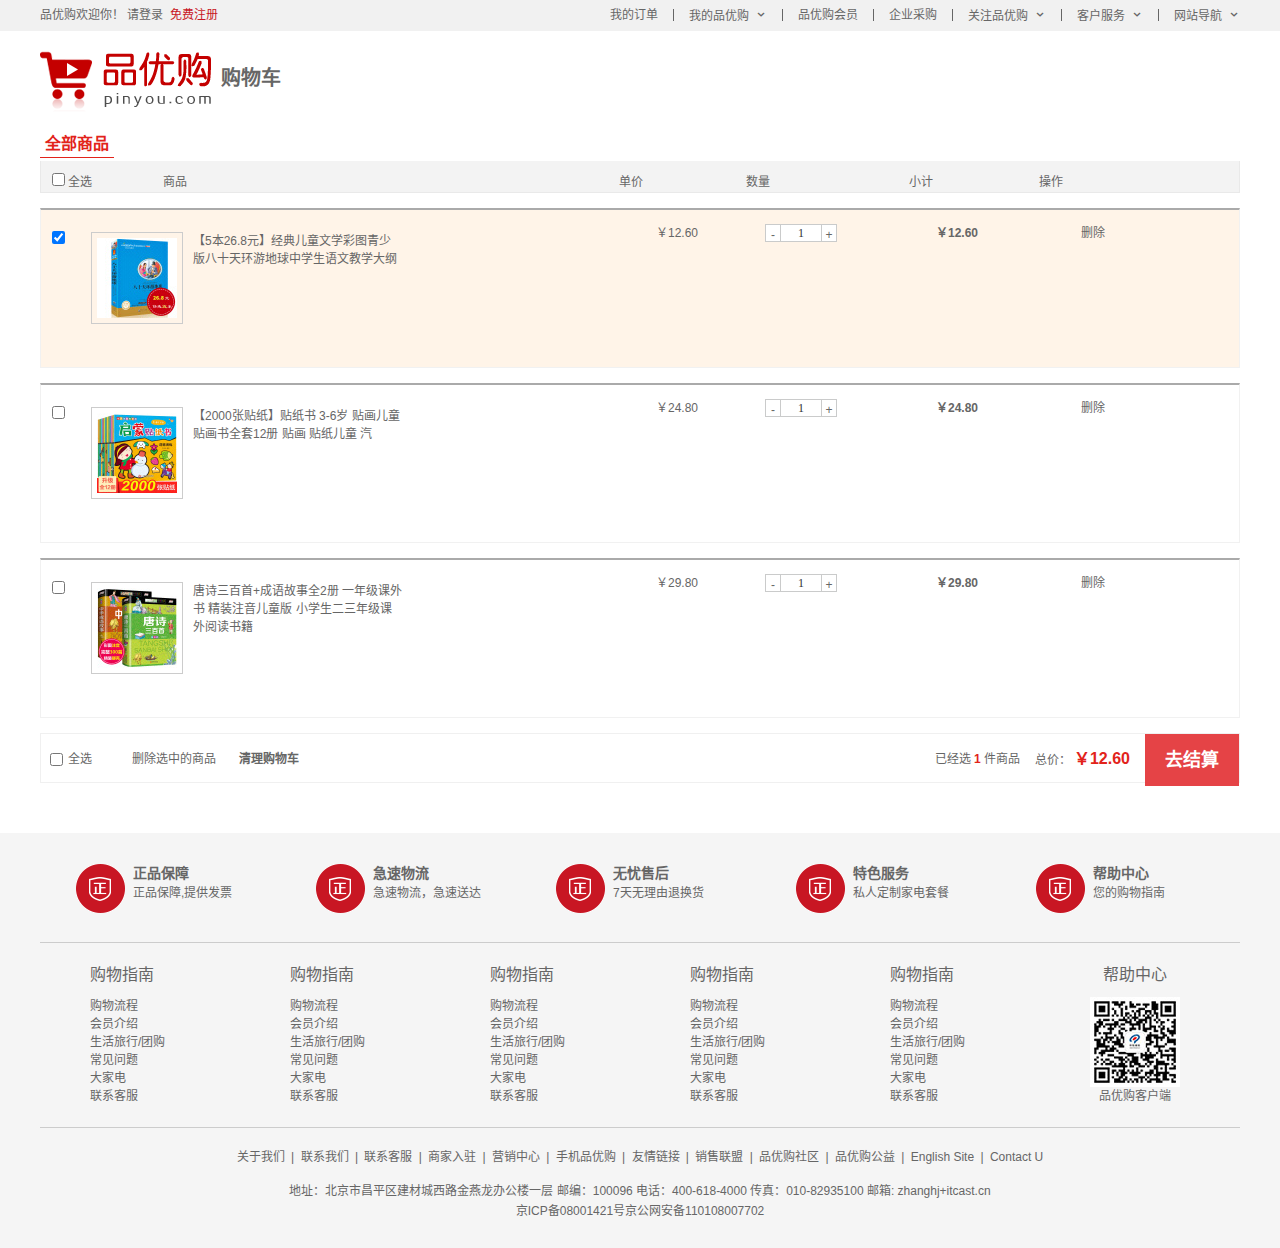
<file: 品优购网站/car.html>
<!DOCTYPE html>
<html lang="zh-CN">

<head>
    <meta charset="UTF-8">
    <title>我的购物车-品优购</title>
    <meta name="description" content="品优购JD.COM-专业的综合网上购物商城,销售家电、数码通讯、电脑、家居百货、服装服饰、母婴、图书、食品等数万个品牌优质商品.便捷、诚信的服务，为您提供愉悦的网上购物体验!" />
    <meta name="Keywords" content="网上购物,网上商城,手机,笔记本,电脑,MP3,CD,VCD,DV,相机,数码,配件,手表,存储卡,品优购" />
    <!-- 引入facicon.ico网页图标 -->
    <link rel="shortcut icon" href="favicon.ico" type="image/x-icon" />
    <!-- 引入css 初始化的css 文件 -->
    <link rel="stylesheet" href="css/base.css">
    <!-- 引入公共样式的css 文件 -->
    <link rel="stylesheet" href="css/common.css">
    <!-- 引入car css -->
    <link rel="stylesheet" href="css/car.css">
    <!-- 先引入jquery  -->
    <script src="js/jQuery.min.js"></script>
    <!-- 在引入我们自己的js文件 -->
    <script src="js/car.js"></script>
</head>

<body>
    <!-- 顶部快捷导航start -->
    <section class="shortcut">
        <div class="w">
            <div class="fl">
                <ul>
                    <li>品优购欢迎你！&nbsp;</li>
                    <li>
                        <a href="javascript:;">请登录&nbsp;</a>
                        <a href="register.html" class="style_red" >免费注册</a>
                    </li>
                </ul>

            </div>
            <div class="fr">

                <ul>
                    <li>我的订单</li>
                    <li></li>
                    <li class="arrow-icon">我的品优购</li>
                    <li></li>
                    <li>品优购会员</li>
                    <li></li>
                    <li>企业采购</li>
                    <li></li>
                    <li class="arrow-icon">关注品优购</li>
                    <li></li>
                    <li class="arrow-icon">客户服务</li>
                    <li></li>
                    <li class="arrow-icon">网站导航</li>
                </ul>

            </div>
        </div>
    </section>
    <!-- 顶部快捷导航end  -->


    <div class="car-header">
        <div class="w">
            <div class="car-logo">
                <a href="index.html"><img src="images/logo.png" alt="logo"></a><b>购物车</b>
            </div>
        </div>
    </div>

    </div>
    <div class="c-container">
        <div class="w">
            <div class="cart-filter-bar">
                <em>全部商品</em>
            </div>
            <!-- 购物车主要核心区域 -->
            <div class="cart-warp">
                <!-- 头部全选模块 -->
                <div class="cart-thead">
                    <div class="t-checkbox">
                        <input type="checkbox" name="" id="" class="checkall"> 全选
                    </div>
                    <div class="t-goods">商品</div>
                    <div class="t-price">单价</div>
                    <div class="t-num">数量</div>
                    <div class="t-sum">小计</div>
                    <div class="t-action">操作</div>
                </div>
                <!-- 商品详细模块 -->
                <div class="cart-item-list">
                    <div class="cart-item check-cart-item">
                        <div class="p-checkbox">
                            <input type="checkbox" name="" id="" checked class="j-checkbox">
                        </div>
                        <div class="p-goods">
                            <div class="p-img">
                                <img src="upload/p1.jpg" alt="">
                            </div>
                            <div class="p-msg">【5本26.8元】经典儿童文学彩图青少版八十天环游地球中学生语文教学大纲</div>
                        </div>
                        <div class="p-price">￥12.60</div>
                        <div class="p-num">
                            <div class="quantity-form">
                                <a href="javascript:;" class="decrement">-</a>
                                <input type="text" class="itxt" value="1">
                                <a href="javascript:;" class="increment">+</a>
                            </div>
                        </div>
                        <div class="p-sum">￥12.60</div>
                        <div class="p-action"><a href="javascript:;">删除</a></div>
                    </div>
                    <div class="cart-item">
                        <div class="p-checkbox">
                            <input type="checkbox" name="" id="" class="j-checkbox">
                        </div>
                        <div class="p-goods">
                            <div class="p-img">
                                <img src="upload/p2.jpg" alt="">
                            </div>
                            <div class="p-msg">【2000张贴纸】贴纸书 3-6岁 贴画儿童 贴画书全套12册 贴画 贴纸儿童 汽</div>
                        </div>
                        <div class="p-price">￥24.80</div>
                        <div class="p-num">
                            <div class="quantity-form">
                                <a href="javascript:;" class="decrement">-</a>
                                <input type="text" class="itxt" value="1">
                                <a href="javascript:;" class="increment">+</a>
                            </div>
                        </div>
                        <div class="p-sum">￥24.80</div>
                        <div class="p-action"><a href="javascript:;">删除</a></div>
                    </div>
                    <div class="cart-item">
                        <div class="p-checkbox">
                            <input type="checkbox" name="" id="" class="j-checkbox">
                        </div>
                        <div class="p-goods">
                            <div class="p-img">
                                <img src="upload/p3.jpg" alt="">
                            </div>
                            <div class="p-msg">唐诗三百首+成语故事全2册 一年级课外书 精装注音儿童版 小学生二三年级课外阅读书籍</div>
                        </div>
                        <div class="p-price">￥29.80</div>
                        <div class="p-num">
                            <div class="quantity-form">
                                <a href="javascript:;" class="decrement">-</a>
                                <input type="text" class="itxt" value="1">
                                <a href="javascript:;" class="increment">+</a>
                            </div>
                        </div>
                        <div class="p-sum">￥29.80</div>
                        <div class="p-action"><a href="javascript:;">删除</a></div>
                    </div>
                </div>

                <!-- 结算模块 -->
                <div class="cart-floatbar">
                    <div class="select-all">
                        <input type="checkbox" name="" id="" class="checkall">全选
                    </div>
                    <div class="operation">
                        <a href="javascript:;" class="remove-batch"> 删除选中的商品</a>
                        <a href="javascript:;" class="clear-all">清理购物车</a>
                    </div>
                    <div class="toolbar-right">
                        <div class="amount-sum">已经选<em>0</em>件商品</div>
                        <div class="price-sum">总价： <em>0</em></div>
                        <div class="btn-area">去结算</div>
                    </div>
                </div>
            </div>
        </div>

    </div>

    <!-- footer start -->
    <footer class="footer">
        <div class="w">
            <div class="mod_service">
                <ul>
                    <li>
                        <h5></h5>
                        <div class="service_txt">
                            <h4>正品保障</h4>
                            <p>正品保障,提供发票</p>
                        </div>
                    </li>
                    <li>
                        <h5></h5>
                        <div class="service_txt">
                            <h4>急速物流</h4>
                            <p>急速物流，急速送达</p>
                        </div>
                    </li>
                    <li>
                        <h5></h5>
                        <div class="service_txt">
                            <h4>无忧售后</h4>
                            <p>7天无理由退换货</p>
                        </div>
                    </li>
                    <li>
                        <h5></h5>
                        <div class="service_txt">
                            <h4>特色服务</h4>
                            <p>私人定制家电套餐</p>
                        </div>
                    </li>
                    <li>
                        <h5></h5>
                        <div class="service_txt">
                            <h4>帮助中心</h4>
                            <p>您的购物指南</p>
                        </div>
                    </li>
                </ul>
            </div>
        </div>
        <div class="mod_help w">
            <dl>
                <dt>购物指南</dt>
                <dd><a href="javascript:;">购物流程</a></dd>
                <dd><a href="javascript:;">会员介绍</a></dd>
                <dd><a href="javascript:;">生活旅行/团购</a></dd>
                <dd><a href="javascript:;">常见问题</a></dd>
                <dd><a href="javascript:;">大家电</a></dd>
                <dd><a href="javascript:;">联系客服</a></dd>
            </dl>
            <dl>
                <dt>购物指南</dt>
                <dd><a href="javascript:;">购物流程</a></dd>
                <dd><a href="javascript:;">会员介绍</a></dd>
                <dd><a href="javascript:;">生活旅行/团购</a></dd>
                <dd><a href="javascript:;">常见问题</a></dd>
                <dd><a href="javascript:;">大家电</a></dd>
                <dd><a href="javascript:;">联系客服</a></dd>
            </dl>
            <dl>
                <dt>购物指南</dt>
                <dd><a href="javascript:;">购物流程</a></dd>
                <dd><a href="javascript:;">会员介绍</a></dd>
                <dd><a href="javascript:;">生活旅行/团购</a></dd>
                <dd><a href="javascript:;">常见问题</a></dd>
                <dd><a href="javascript:;">大家电</a></dd>
                <dd><a href="javascript:;">联系客服</a></dd>
            </dl>
            <dl>
                <dt>购物指南</dt>
                <dd><a href="javascript:;">购物流程</a></dd>
                <dd><a href="javascript:;">会员介绍</a></dd>
                <dd><a href="javascript:;">生活旅行/团购</a></dd>
                <dd><a href="javascript:;">常见问题</a></dd>
                <dd><a href="javascript:;">大家电</a></dd>
                <dd><a href="javascript:;">联系客服</a></dd>
            </dl>
            <dl>
                <dt>购物指南</dt>
                <dd><a href="javascript:;">购物流程</a></dd>
                <dd><a href="javascript:;">会员介绍</a></dd>
                <dd><a href="javascript:;">生活旅行/团购</a></dd>
                <dd><a href="javascript:;">常见问题</a></dd>
                <dd><a href="javascript:;">大家电</a></dd>
                <dd><a href="javascript:;">联系客服</a></dd>
            </dl>
            <dl>
                <dt>帮助中心</dt>
                <dd>
                    <img src="images/wx_cz.jpg" alt="">
                    品优购客户端
                </dd>
            </dl>
        </div>
        <div class="mod_copyright">
            <div class="links">
                <a href="#">关于我们</a> | <a href="#">联系我们</a> | <a href="#">联系客服</a> | <a href="#">商家入驻</a> |
                <a href="#">营销中心</a> | <a href="#">手机品优购</a> | <a href="#">友情链接</a> | <a href="#">销售联盟</a> |
                <a href="#">品优购社区</a> | <a href="#">品优购公益</a> | <a href="#">English Site</a>  | <a href="#">Contact U</a>
            </div>
            <div class="copyright">
                地址：北京市昌平区建材城西路金燕龙办公楼一层 邮编：100096 电话：400-618-4000 传真：010-82935100 邮箱: zhanghj+itcast.cn <br>
                京ICP备08001421号京公网安备110108007702
            </div>
        </div>
    </footer>
    <!-- footer end -->
</body>

</html>
</file>
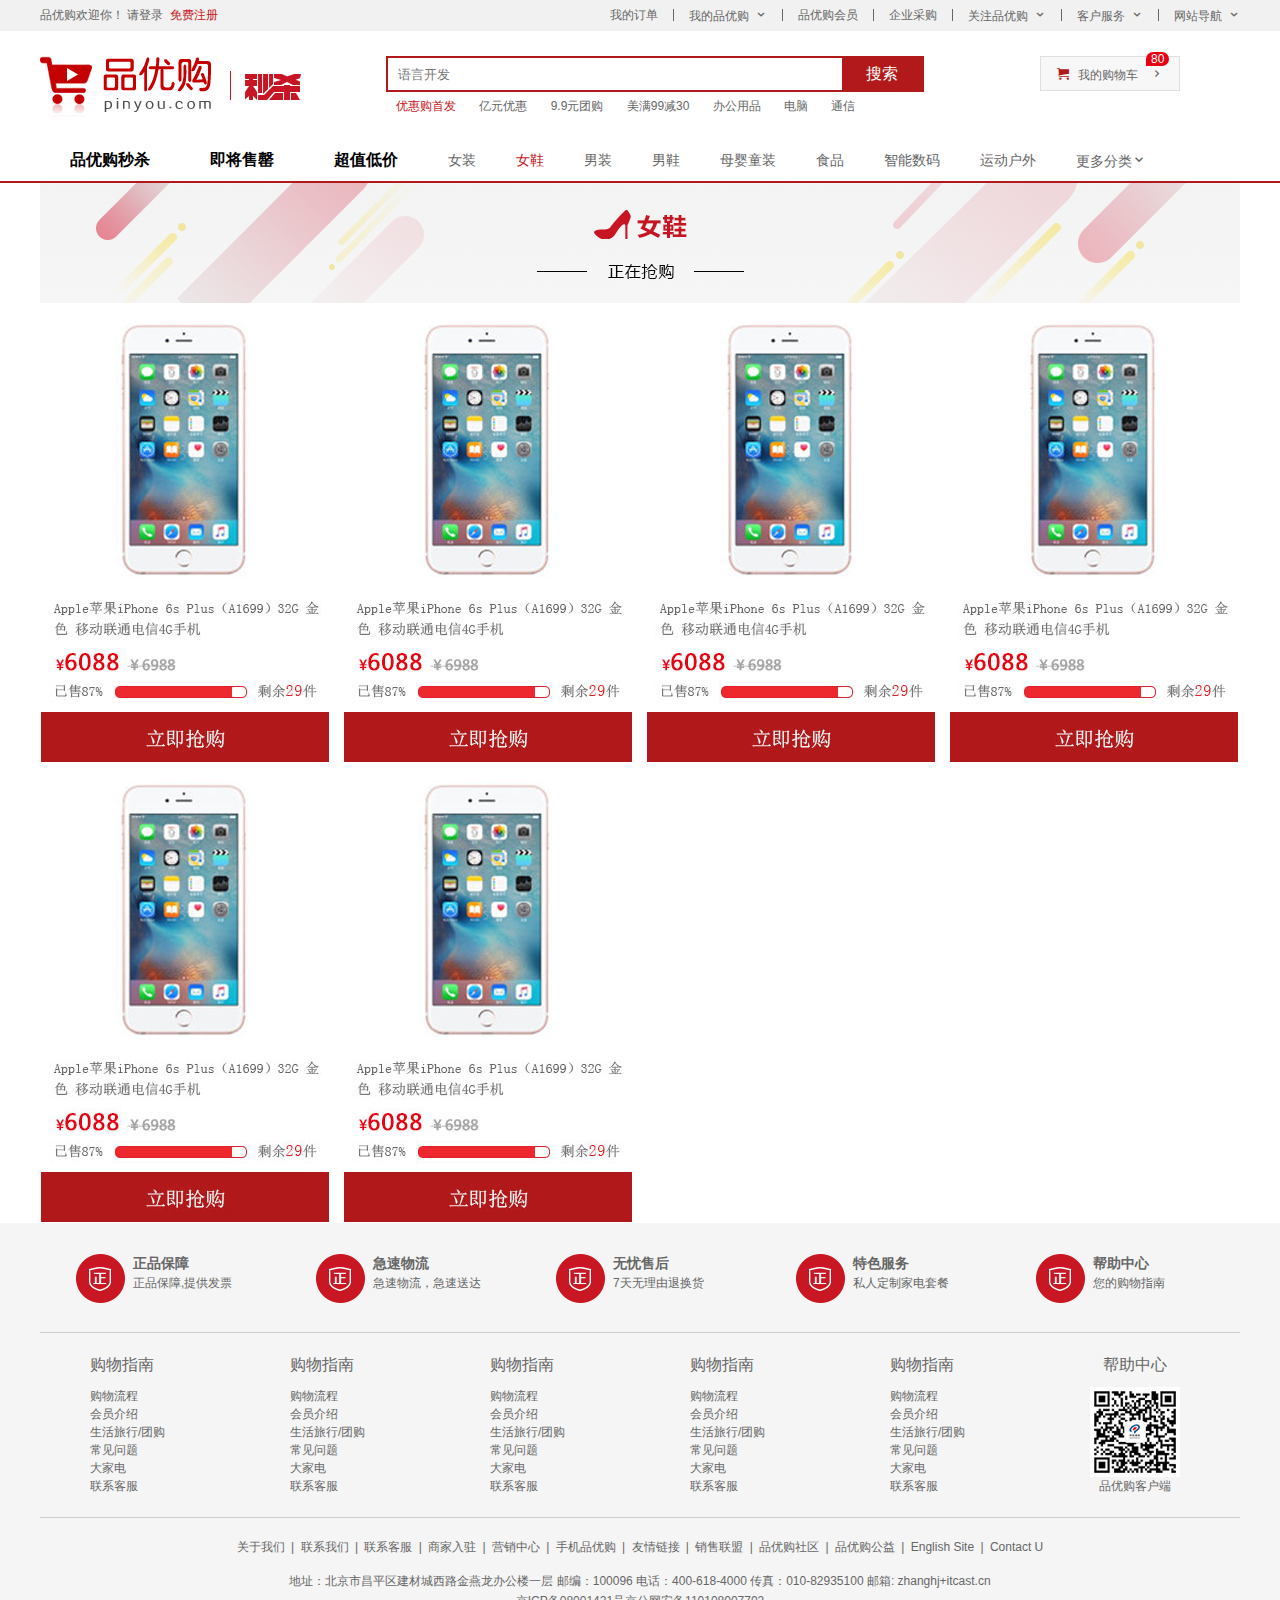
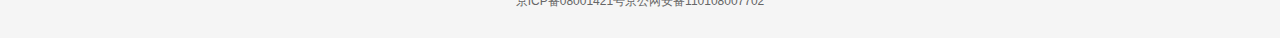
<file: 品优购网站/list.html>
<!DOCTYPE html>
<html lang="en">
<head>
    <meta charset="UTF-8">
    <!--    网站说明SEO-->
    <meta name="description" content="品优购商城-专业的综合网上购物商城,销售家电、数码通讯、电脑、家居百货、服装服饰、母婴、图书、食品等数
    万个品牌优质商品.便捷、诚信的服务，为您提供愉悦的网上购物体验!">
    <meta name="keywords" content="网上购物,网上商城,手机,笔记本,电脑,MP3,CD,VCD,DV,相机,数码,配件,手表,存储卡,品优购">
    <title>列表页-综合网购首选-正品低价、品质保障、配送及时、轻松购物！</title>
    <!--    引入初始化样式-->
    <link rel="stylesheet" href="css/base.css">
    <link rel="stylesheet" href="css/common.css">
    <link rel="stylesheet" href="css/list.css">
    <!--    引入favicon图标-->
    <link rel="shortcut icon" href="favicon.ico">
</head>
<body>
    <!--    快捷导航模块 start-->
    <section class="shortcut">
        <div class="w">
            <div class="fl">
                <ul>
                    <li>品优购欢迎你！&nbsp;</li>
                    <li>
                        <a href="javascript:;">请登录&nbsp;</a>
                        <a href="javascript:;" class="style_red" >免费注册</a>
                    </li>
                </ul>

            </div>
            <div class="fr">

                <ul>
                    <li>我的订单</li>
                    <li></li>
                    <li class="arrow-icon">我的品优购</li>
                    <li></li>
                    <li>品优购会员</li>
                    <li></li>
                    <li>企业采购</li>
                    <li></li>
                    <li class="arrow-icon">关注品优购</li>
                    <li></li>
                    <li class="arrow-icon">客户服务</li>
                    <li></li>
                    <li class="arrow-icon">网站导航</li>
                </ul>

            </div>
        </div>
    </section>
    <!--    快捷导航模块 end-->

    <!--header头部模块制作 start-->
    <header class="header w">
        <!--        logo模块-->
        <div class="logo">
            <h1>
                <a href="index.html" title="品优购商城">品优购商城</a>
            </h1>
        </div>
<!--        列表页的秒杀模块-->
        <div class="sk">
            <img src="images/sk.png" alt="秒杀">
        </div>
        <!--        search搜索-->
        <div class="search">
            <input type="search" placeholder="语言开发">
            <button>搜索</button>
            <!--            hotwords模块制作-->
        </div>
        <div class="hotwords">
            <a href="javascript:;" class="style_red">优惠购首发</a>
            <a href="javascript:;">亿元优惠</a>
            <a href="javascript:;">9.9元团购</a>
            <a href="javascript:;">美满99减30</a>
            <a href="javascript:;">办公用品</a>
            <a href="javascript:;">电脑</a>
            <a href="javascript:;">通信</a>
        </div>
        <!--        购物车模块-->

        <div class="shopcar">
            <a href="car.html">我的购物车</a>
            <i class="count">80</i>
        </div>
    </header>
    <!--header头部模块制作 end-->

    <!--nav头部模块制作 start-->
    <nav class="nav">
        <div class="w">
            <div class="sk_list">
                <ul>
                    <li><a href="javascript:;">品优购秒杀</a></li>
                    <li><a href="javascript:;">即将售罄</a></li>
                    <li><a href="javascript:;">超值低价</a></li>
                </ul>
            </div>
            <div class="sk_con">
                <ul>
                    <li><a href="javascript:;">女装</a></li>
                    <li><a href="javascript:;" class="style_red">女鞋</a></li>
                    <li><a href="javascript:;">男装</a></li>
                    <li><a href="javascript:;">男鞋</a></li>
                    <li><a href="javascript:;">母婴童装</a></li>
                    <li><a href="javascript:;">食品</a></li>
                    <li><a href="javascript:;">智能数码</a></li>
                    <li><a href="javascript:;">运动户外</a></li>
                    <li><a href="javascript:;">更多分类</a></li>
                </ul>
            </div>

        </div>

    </nav>
    <!--nav头部模块制作 end-->

    <!--    列表页主体部分start-->
    <div class="sk_container w">
        <div class="sk_hd">
            <img src="upload/bg_03.png" alt="背景图片">
        </div>
        <div class="sk_bd">
            <ul class="clearfix">
                <li><img src="upload/list.jpg" alt=""></li>
                <li><img src="upload/list.jpg" alt=""></li>
                <li><img src="upload/list.jpg" alt=""></li>
                <li><img src="upload/list.jpg" alt=""></li>
                <li><img src="upload/list.jpg" alt=""></li>
                <li><img src="upload/list.jpg" alt=""></li>
            </ul>
        </div>
    </div>
    <!--    列表页主体部分end-->


    <!--footer底部模块制作 start-->
    <footer class="footer">
        <div class="w">
            <div class="mod_service">
                <ul>
                    <li>
                        <h5></h5>
                        <div class="service_txt">
                            <h4>正品保障</h4>
                            <p>正品保障,提供发票</p>
                        </div>
                    </li>
                    <li>
                        <h5></h5>
                        <div class="service_txt">
                            <h4>急速物流</h4>
                            <p>急速物流，急速送达</p>
                        </div>
                    </li>
                    <li>
                        <h5></h5>
                        <div class="service_txt">
                            <h4>无忧售后</h4>
                            <p>7天无理由退换货</p>
                        </div>
                    </li>
                    <li>
                        <h5></h5>
                        <div class="service_txt">
                            <h4>特色服务</h4>
                            <p>私人定制家电套餐</p>
                        </div>
                    </li>
                    <li>
                        <h5></h5>
                        <div class="service_txt">
                            <h4>帮助中心</h4>
                            <p>您的购物指南</p>
                        </div>
                    </li>
                </ul>
            </div>
        </div>
        <div class="mod_help w">
            <dl>
                <dt>购物指南</dt>
                <dd><a href="javascript:;">购物流程</a></dd>
                <dd><a href="javascript:;">会员介绍</a></dd>
                <dd><a href="javascript:;">生活旅行/团购</a></dd>
                <dd><a href="javascript:;">常见问题</a></dd>
                <dd><a href="javascript:;">大家电</a></dd>
                <dd><a href="javascript:;">联系客服</a></dd>
            </dl>
            <dl>
                <dt>购物指南</dt>
                <dd><a href="javascript:;">购物流程</a></dd>
                <dd><a href="javascript:;">会员介绍</a></dd>
                <dd><a href="javascript:;">生活旅行/团购</a></dd>
                <dd><a href="javascript:;">常见问题</a></dd>
                <dd><a href="javascript:;">大家电</a></dd>
                <dd><a href="javascript:;">联系客服</a></dd>
            </dl>
            <dl>
                <dt>购物指南</dt>
                <dd><a href="javascript:;">购物流程</a></dd>
                <dd><a href="javascript:;">会员介绍</a></dd>
                <dd><a href="javascript:;">生活旅行/团购</a></dd>
                <dd><a href="javascript:;">常见问题</a></dd>
                <dd><a href="javascript:;">大家电</a></dd>
                <dd><a href="javascript:;">联系客服</a></dd>
            </dl>
            <dl>
                <dt>购物指南</dt>
                <dd><a href="javascript:;">购物流程</a></dd>
                <dd><a href="javascript:;">会员介绍</a></dd>
                <dd><a href="javascript:;">生活旅行/团购</a></dd>
                <dd><a href="javascript:;">常见问题</a></dd>
                <dd><a href="javascript:;">大家电</a></dd>
                <dd><a href="javascript:;">联系客服</a></dd>
            </dl>
            <dl>
                <dt>购物指南</dt>
                <dd><a href="javascript:;">购物流程</a></dd>
                <dd><a href="javascript:;">会员介绍</a></dd>
                <dd><a href="javascript:;">生活旅行/团购</a></dd>
                <dd><a href="javascript:;">常见问题</a></dd>
                <dd><a href="javascript:;">大家电</a></dd>
                <dd><a href="javascript:;">联系客服</a></dd>
            </dl>
            <dl>
                <dt>帮助中心</dt>
                <dd>
                    <img src="images/wx_cz.jpg" alt="">
                    品优购客户端
                </dd>
            </dl>
        </div>
        <div class="mod_copyright">
            <div class="links">
                <a href="#">关于我们</a> | <a href="#">联系我们</a> | <a href="#">联系客服</a> | <a href="#">商家入驻</a> |
                <a href="#">营销中心</a> | <a href="#">手机品优购</a> | <a href="#">友情链接</a> | <a href="#">销售联盟</a> |
                <a href="#">品优购社区</a> | <a href="#">品优购公益</a> | <a href="#">English Site</a>  | <a href="#">Contact U</a>
            </div>
            <div class="copyright">
                地址：北京市昌平区建材城西路金燕龙办公楼一层 邮编：100096 电话：400-618-4000 传真：010-82935100 邮箱: zhanghj+itcast.cn <br>
                京ICP备08001421号京公网安备110108007702
            </div>
        </div>
    </footer>
    <!--footer底部模块制作 end-->

</body>
</html>
</file>
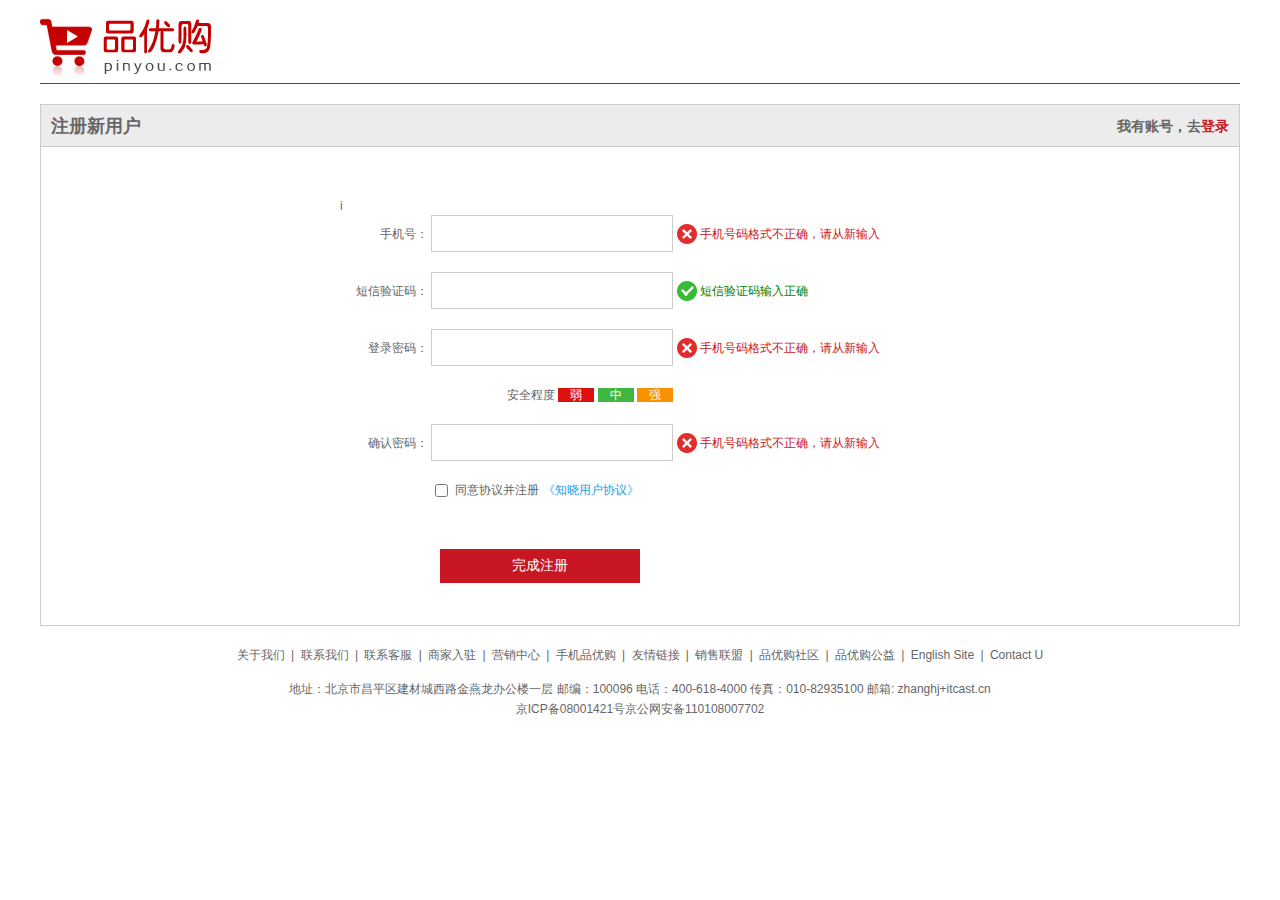
<file: 品优购网站/register.html>
<!DOCTYPE html>
<html lang="en">
<head>
    <meta charset="UTF-8">
    <title>个人注册</title>
    <!--    引入favicon图标-->
    <link rel="shortcut icon" href="favicon.ico">
    <!--    引入初始化样式-->
    <link rel="stylesheet" href="css/base.css">
    <!--    引入自己的注册页面的css-->
    <link rel="stylesheet" href="css/register.css">
</head>
<body>
    <div class="w">
<!--头部-->
        <header>
            <div class="logo">
                <a href="index.html"><img src="images/logo.png" alt="logo"></a>
            </div>
        </header>
<!--        注册区域-->
        <div class="registerarea">
            <h3>
                注册新用户
                <div class="login">
                    我有账号，去<a href="javascript:;" class="style_red">登录</a>
                </div>
            </h3>
            <div class="reg_form">
                <form action="">
                    <ul>i
                        <li>
                            <label for="inp">手机号：</label>
                            <input type="text" class="inp" id="inp">
                            <span class="error">
                            <i class="error_icon"></i>
                            手机号码格式不正确，请从新输入
                        </span>
                        </li>
                        <li>
                            <label for="">短信验证码：</label>
                            <input type="text" class="inp">
                            <span class="success">
                            <i class="success_icon"></i>
                            短信验证码输入正确
                        </span>
                        </li>
                        <li>
                            <label for="">登录密码：</label>
                            <input type="password" class="inp">
                            <span class="error">
                            <i class="error_icon"></i>
                            手机号码格式不正确，请从新输入
                        </span>
                        </li>
                        <li class="safe">
                            安全程度 <em class="ruo">弱</em>
                            <em class="zhong">中</em>
                            <em class="qiang">强</em>
                        </li>
                        <li>
                            <label for="">确认密码：</label>
                            <input type="password" class="inp">
                            <span class="error">
                            <i class="error_icon"></i>
                            手机号码格式不正确，请从新输入
                        </span>
                        </li>
                        <li class="agree">
                            <input type="checkbox" name="" id="checkbox">
                            <label for="checkbox">同意协议并注册</label>
                            <a href="#">《知晓用户协议》</a>
                        </li>
                        <li>
                            <input type="submit" value="完成注册" class="btn">
                        </li>
                    </ul>
                </form>
            </div>
        </div>
<!--        底部区域-->
        <div class="footer">
            <div class="mod_copyright">
                <div class="links">
                    <a href="#">关于我们</a> | <a href="#">联系我们</a> | <a href="#">联系客服</a> | <a href="#">商家入驻</a> |
                    <a href="#">营销中心</a> | <a href="#">手机品优购</a> | <a href="#">友情链接</a> | <a href="#">销售联盟</a> |
                    <a href="#">品优购社区</a> | <a href="#">品优购公益</a> | <a href="#">English Site</a>  | <a href="#">Contact U</a>
                </div>
                <div class="copyright">
                    地址：北京市昌平区建材城西路金燕龙办公楼一层 邮编：100096 电话：400-618-4000 传真：010-82935100 邮箱: zhanghj+itcast.cn <br>
                    京ICP备08001421号京公网安备110108007702
                </div>
            </div>
        </div>
    </div>
</body>
</html>
</file>
<file: 品优购网站/css/base.css>
/* 把我们所有标签的内外边距清零 */
* {
    margin: 0;
    padding: 0;
    /* css3盒子模型 */
    box-sizing: border-box;
}
/* em 和 i 斜体的文字不倾斜 */
em,
i {
    font-style: normal
}
/* 去掉li 的小圆点 */
li {
    list-style: none
}

img {
    /* border 0 照顾低版本浏览器 如果 图片外面包含了链接会有边框的问题 */
    border: 0;
    /* 取消图片底侧有空白缝隙的问题 */
    vertical-align: middle
}

button {
    /* 当我们鼠标经过button 按钮的时候，鼠标变成小手 */
    cursor: pointer
}

a {
    color: #666;
    text-decoration: none
}

a:hover {
    color: #c81623
}

button,
input {
    /* "\5B8B\4F53" 就是宋体的意思 这样浏览器兼容性比较好 */
    font-family: Microsoft YaHei, Heiti SC, tahoma, arial, Hiragino Sans GB, "\5B8B\4F53", sans-serif;
    /* 默认有灰色边框我们需要手动去掉 */
    border: 0; 
    outline: none;
}

body {
    /* CSS3 抗锯齿形 让文字显示的更加清晰 */
    -webkit-font-smoothing: antialiased;
    background-color: #fff;
    font: 12px/1.5 Microsoft YaHei, Heiti SC, tahoma, arial, Hiragino Sans GB, "\5B8B\4F53", sans-serif;
    color: #666
}

.hide,
.none {
    display: none
}
/* 清除浮动 */
.clearfix:after {
    visibility: hidden;
    clear: both;
    display: block;
    content: ".";
    height: 0
}

.clearfix {
    *zoom: 1
}
</file>
<file: 品优购网站/css/common.css>
/*申明字体图标*/
@font-face {
    font-family: 'icomoon';
    src:  url('../fonts/icomoon.eot?tomleg');
    src:  url('../fonts/icomoon.eot?tomleg#iefix') format('embedded-opentype'),
    url('../fonts/icomoon.ttf?tomleg') format('truetype'),
    url('../fonts/icomoon.woff?tomleg') format('woff'),
    url('../fonts/icomoon.svg?tomleg#icomoon') format('svg');
    font-weight: normal;
    font-style: normal;
    font-display: block;
}

/*版心*/
.w {
    width: 1200px;
    margin:0 auto;
}
.style_red {
    color:#c81623;
}

.fl {
    float: left;
}

.fr {
    float: right;
}

/*快捷导航模块*/
.shortcut {
    height: 31px;
    background-color: #f1f1f1;
    line-height: 31px;
}

.shortcut ul li {
    float: left;
}

.shortcut .fr li:nth-child(even) {
    margin: 9px 15px 0;
    width: 1px;
    height: 12px;
    background-color: #666;
}

.arrow-icon::after {
    content:'\e91e';
    margin-left: 6px;
    font-family: 'icomoon';
}

/*header头部模块制作*/
.header {
    position: relative;
    height: 105px;
}

.logo {
    position: absolute;
    top:25px;
    width: 171px;
    height: 61px;
}

.logo a {
    display: block;
    width: 171px;
    height: 61px;
    background: no-repeat url("../images/logo.png");
    /*font-size: 0; 京东做法*/
    /*淘宝的做法，让文字隐藏*/
    text-indent: -999px;
    overflow: hidden;
}

.search {
    position: absolute;
    top:25px;
    left: 346px;
    width: 538px;
    height: 36px;
    border:2px solid #b1191a;
}

.search input {
    float: left;
    width: 454px;
    height: 32px;
    padding-left: 10px;
}

.search button {
    float: left;
    width: 80px;
    height: 32px;
    background-color: #b1191a;
    font-size: 16px;
    color: #fff;
}

.hotwords {
    position: absolute;
    top:66px;
    left:346px;
}

.hotwords a {
    margin:0 10px;
}

.shopcar {
    position: absolute;
    top: 25px;
    right: 60px;
    width: 140px;
    height: 35px;
    border: 1px solid #dfdfdf;
    background-color: #f7f7f7;
    line-height: 35px;
    text-align: center;
}

.shopcar::before {
    margin-right:5px;
    content:'\e93a';
    color:#b1191a;
    font-family: 'icomoon';
}

.shopcar::after {
    margin-left:10px;
    content:'\e920';
    font-family: 'icomoon';
}

.count {
    position: absolute;
    top: -5px;
    left: 105px;
    height: 14px;
    line-height: 14px;
    padding: 0 5px;
    color:#fff;
    background-color: #e60012;
    border-radius: 7px 7px 7px 0;
}

/*nav头部模块制作*/
.nav {
    height: 47px;
    border-bottom: 2px solid #b1191a;
}

.nav .dropdown {
    width: 210px;
    height: 45px;
    background-color: #b1191a;
}

.dropdown .dt {
    width: 100%;
    height: 100%;
    font-size: 16px;
    color:#fff;
    text-align: center;
    line-height: 45px;
}

.dropdown .dd {
    width: 210px;
    height: 465px;
    background-color: #c81623;
    margin-top:2px;
    /*暂时隐藏一下*/
    /*display: none;*/
}

.dropdown .dd ul li {
    height: 31px;
    line-height: 30px;
    margin-left:2px;
}

.dropdown .dd ul li:hover {
    background-color: #fff;
}

.dropdown .dd ul li::after{
    float: right;
    padding-right: 10px;
    color:#fff;
    content:'\e920';
    font-family: 'icomoon';
}

.dropdown .dd ul li a {
    padding-left: 10px;
    color:#fff;
    font-size:14px;
}

.dropdown .dd ul li:hover a {
    color:#c81623;
}

.nav .navitems {
    height: 45px;
}

.nav .navitems ul li {
    float: left;
}

.nav .navitems ul li a{
    display: block;
    padding:0 25px;
    height: 45px;
    line-height: 45px;
    font-size: 16px;
}

/*footer底部模块制作*/
.footer {
    height: 415px;
    padding-top: 30px;
    background-color: #f5f5f5;
}

.footer .mod_service {
    height: 80px;
    border-bottom:1px solid #ccc;
}

.mod_service ul li {
    float: left;
    width: 240px;
    height: 50px;
    padding-left: 35px;
}

.mod_service ul li h5 {
    float: left;
    width: 50px;
    height: 50px;
    margin-right: 8px;
    background:url('../images/icons.png') -252px -2px no-repeat ;
}

.service_txt h4 {
    font-size: 14px;
}

.service_txt p{
    font-size: 12px;
}

.mod_help {
    height: 185px;
    padding-top: 20px;
    padding-left:50px;
    border-bottom: 1px solid #ccc;
}

.mod_help dl {
    float: left;
    width: 200px;
}

.mod_help dl:last-child {
    width: 90px;
    text-align: center;
}


.mod_help dl dt{
    font-size: 16px;
    margin-bottom: 10px;
}

.mod_copyright {
    text-align: center;
    padding-top: 20px;
}

.mod_copyright .links {
    margin-bottom: 15px;
}

.copyright {
    line-height: 20px;
}

.mod_copyright .links a {
    padding: 0 3px;
}
</file>
<file: 品优购网站/css/car.css>
.car-header {
    padding: 20px 0;
}

.car-logo img {
    vertical-align: middle;
}

.car-logo b {
    font-size: 20px;
    margin-top: 20px;
    margin-left: 10px;
}

.cart-filter-bar {
    font-size: 16px;
    color: #E2231A;
    font-weight: 700;
}

.cart-filter-bar em {
    padding: 5px;
    border-bottom: 1px solid #E2231A;
}

.cart-thead {
    height: 32px;
    line-height: 32px;
    margin: 5px 0 10px;
    padding: 5px 0;
    background: #f3f3f3;
    border: 1px solid #e9e9e9;
    border-top: 0;
    position: relative;
}

.cart-thead>div,
.cart-item>div {
    float: left;
}

.t-checkbox,
.p-checkbox {
    height: 18px;
    line-height: 18px;
    padding-top: 7px;
    width: 122px;
    padding-left: 11px;
}

.t-goods {
    width: 400px;
}

.t-price {
    width: 120px;
    padding-right: 40px;
    text-align: right;
}

.t-num {
    width: 150px;
    text-align: center;
}

.t-sum {
    width: 100px;
    text-align: right;
}

.t-action {
    width: 130px;
    text-align: right;
}

.cart-item {
    height: 160px;
    border-style: solid;
    border-width: 2px 1px 1px;
    border-color: #aaa #f1f1f1 #f1f1f1;
    background: #fff;
    padding-top: 14px;
    margin: 15px 0;
}

.check-cart-item {
    background: #fff4e8;
}

.p-checkbox {
    width: 50px;
}

.p-goods {
    margin-top: 8px;
    width: 565px;
}

.p-img {
    float: left;
    border: 1px solid #ccc;
    padding: 5px;
}

.p-msg {
    float: left;
    width: 210px;
    margin: 0 10px;
}

.p-price {
    width: 110px;
}

.quantity-form {
    width: 80px;
    height: 22px;
}

.p-num {
    width: 170px;
}

.decrement,
.increment {
    float: left;
    border: 1px solid #cacbcb;
    height: 18px;
    line-height: 18px;
    padding: 1px 0;
    width: 16px;
    text-align: center;
    color: #666;
    margin: 0;
    background: #fff;
    margin-left: -1px;
}

.itxt {
    float: left;
    border: 1px solid #cacbcb;
    width: 42px;
    height: 18px;
    line-height: 18px;
    text-align: center;
    padding: 1px;
    margin: 0;
    margin-left: -1px;
    font-size: 12px;
    font-family: verdana;
    color: #333;
    -webkit-appearance: none;
}

.p-sum {
    font-weight: 700;
    width: 145px;
}


/* 结算模块 */

.cart-floatbar {
    height: 50px;
    border: 1px solid #f0f0f0;
    background: #fff;
    position: relative;
    margin-bottom: 50px;
    line-height: 50px;
}

.select-all {
    float: left;
    height: 18px;
    line-height: 18px;
    padding: 16px 0 16px 9px;
    white-space: nowrap;
}

.select-all input {
    vertical-align: middle;
    display: inline-block;
    margin-right: 5px;
}

.operation {
    float: left;
    width: 200px;
    margin-left: 40px;
}

.clear-all {
    font-weight: 700;
    margin: 0 20px;
}

.toolbar-right {
    float: right;
}

.amount-sum {
    float: left;
}

.amount-sum em {
    font-weight: 700;
    color: #E2231A;
    padding: 0 3px;
}

.price-sum {
    float: left;
    margin: 0 15px;
}

.price-sum em {
    font-size: 16px;
    color: #E2231A;
    font-weight: 700;
}

.btn-area {
    font-weight: 700;
    width: 94px;
    height: 52px;
    line-height: 52px;
    color: #fff;
    text-align: center;
    font-size: 18px;
    font-family: "Microsoft YaHei";
    background: #e54346;
    overflow: hidden;
}
</file>
<file: 品优购网站/css/list.css>
/*列表页专有css*/
/*秒杀模块*/
.sk {
    position: absolute;
    left:190px;
    top:40px;
    padding:3px 0 0 14px;
    border-left: 1px solid #c81623;
}

/*nav头部模块制作*/
.nav {
    overflow: hidden;
}
.sk_list {
    float: left;
}

.sk_list ul li {
    float: left;
}

.sk_list ul li a {
    display: block;
    padding: 0 30px;
    line-height: 47px;
    font-size: 16px;
    font-weight: 700;
    color:#000;
}

.sk_con {
    float: left;
}

.sk_con ul li {
    float: left;
}

.sk_con ul li a {
    display: block;
    padding: 0 20px;
    line-height: 49px;
    font-size: 14px;
}

.sk_con ul li:last-child a::after {
    content:'\e91e';
    font-family:"icomoon";
}

/*列表页主体部分*/
.sk_bd ul li{
    float: left;
    margin-right: 13px;
    overflow: hidden;
    width: 290px;
    height: 460px;
    border: 1px solid transparent;
}

.sk_bd ul li:hover{
    border: 1px solid #c81623;
}

.sk_bd ul li:nth-child(4n) {
    margin-right: 0;
}
</file>
<file: 品优购网站/css/register.css>
.w {
    width: 1200px;
    margin:0 auto;
}

.style_red {
    color:#c81623;
}

header {
    height: 84px;
    border-bottom: 1px solid #c81623;
}

.logo {
    padding-top: 18px;
}

.registerarea {
    margin-top: 20px;
    height: 522px;
    border: 1px solid #ccc;
}

.registerarea h3 {
    height: 42px;
    padding: 0 10px;
    line-height: 42px;
    font-size: 18px;
    background-color: #ececec;
    border-bottom: 1px solid #ccc;
}

.login {
    float: right;
    height: 42px;
    line-height: 42px;
    font-size: 14px;
}

.reg_form {
    margin:50px auto 0;
    width: 600px;
}

.reg_form ul li {
    margin-bottom: 20px;
}

.reg_form ul li label {
    display: inline-block;
    width: 88px;
    text-align: right;
}

.reg_form ul li .inp {
    width: 242px;
    height: 37px;
    border: 1px solid #ccc;
}

.error {
   color: #c81623;
}

.success {
    color: green;
}

.error_icon,
.success_icon{
    display: inline-block;
    width: 20px;
    height: 20px;
    margin-top: -2px;
    vertical-align: middle;
    background: url('../images/error.png');
}

.success_icon {
    background: url('../images/success.png');
}

.safe {
    padding-left: 167px;
}

.safe em {
    padding: 0 12px;
    color:#fff
}

.safe .ruo {
    background-color: #de1111;
}

.safe .zhong {
    background-color: #40b83f;
}

.safe .qiang {
    background-color: #f79100;
}

.agree {
    padding-left: 95px;
}
.agree input {
    vertical-align: middle;
}

.agree a {
    color:#1ba1e6;
}

.btn {
    width: 200px;
    height: 34px;
    margin-left: 100px;
    margin-top: 30px;
    background-color: #c81623;
    font-size: 14px;
    color: #fff;
}

.mod_copyright {
    text-align: center;
    padding-top: 20px;
}

.mod_copyright .links {
    margin-bottom: 15px;
}

.copyright {
    line-height: 20px;
}

.mod_copyright .links a {
    padding: 0 3px;
}
</file>
